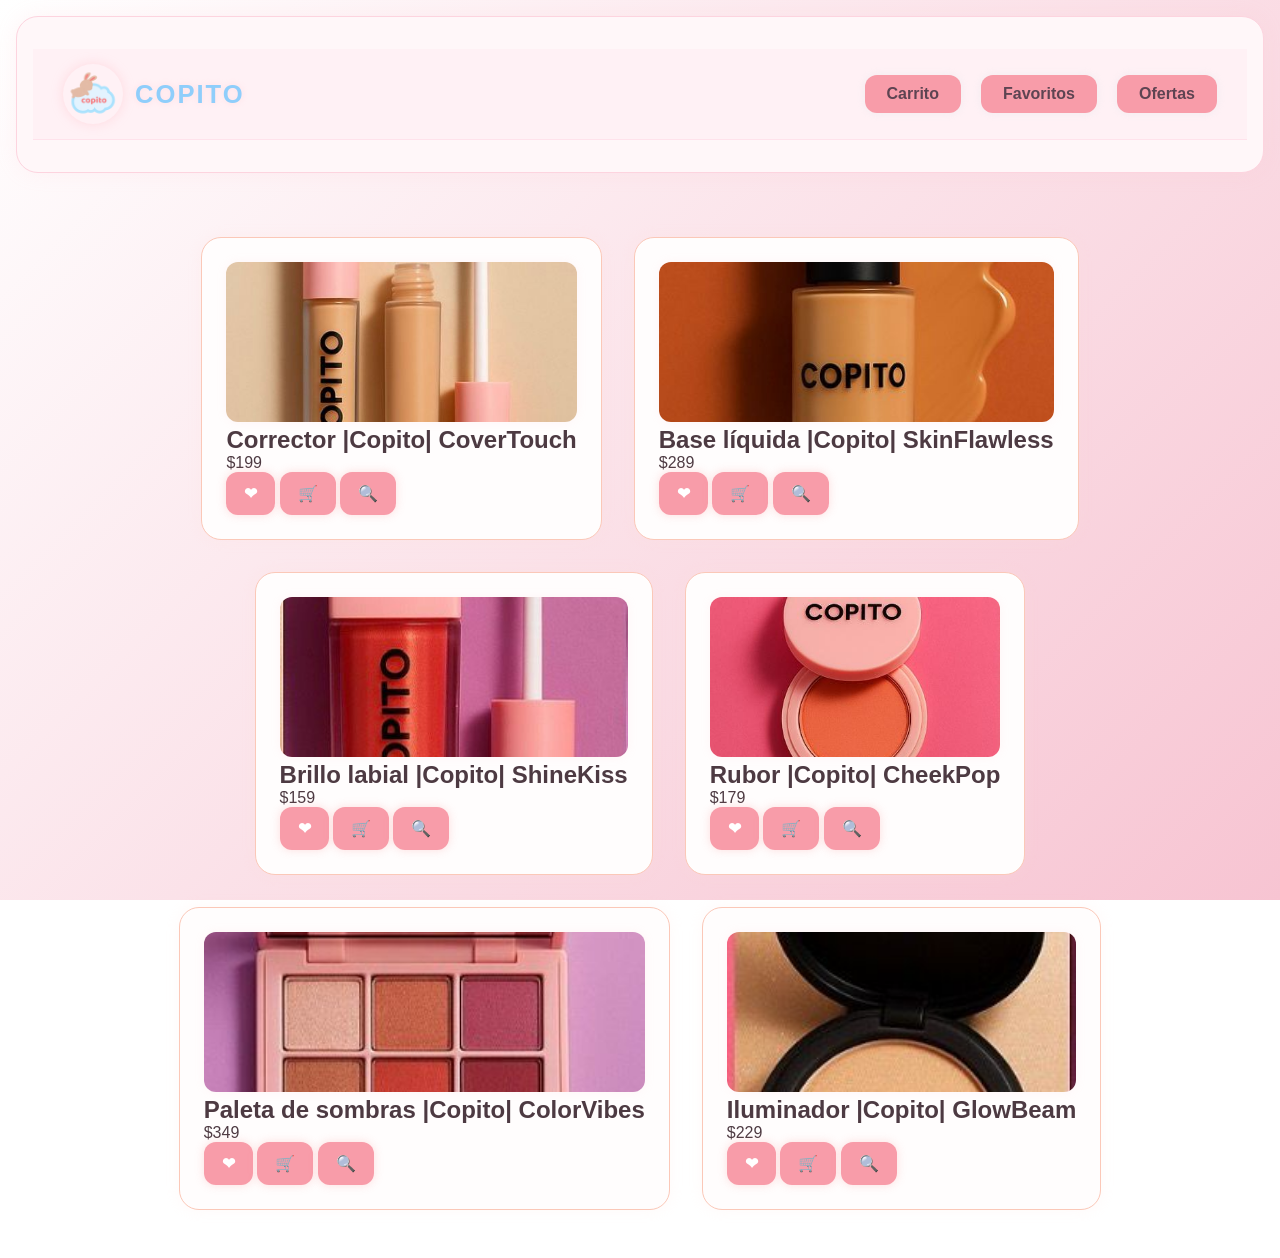
<file: index.html>
<!DOCTYPE html>
<html lang="es">
<head>
  <meta charset="UTF-8" />
  <meta name="viewport" content="width=device-width, initial-scale=1.0"/>
  <title>COPITO | Inicio</title>
  <link rel="stylesheet" href="estilos.css">
</head>
<body>
  <header>
    <div class="nav-container">
      <div class="nav-logo-container">
        <img src="logo.png" alt="Logo Nature" class="logo">
        <h1 class="logo-title">COPITO</h1>
      </div>
      <nav>
        <a href="carrito.html">Carrito</a>
        <a href="favoritos.html">Favoritos</a>
        <a href="ofertas.html">Ofertas</a>
      </nav>
    </div>
  </header>

  <main class="productos" id="contenedor-productos"></main>

  <script>
    let productos = [
      
  {
    nombre: "Corrector |Copito| CoverTouch",
    precio: 199,
    imagen: "copito_img_1.jpg",
    descripcion: "Cobertura ligera con acabado natural en tono beige claro."
  },
  {
    nombre: "Base líquida |Copito| SkinFlawless",
    precio: 289,
    imagen: "copito_img_2.jpg",
    descripcion: "Base de larga duración para un acabado cálido."
  },
  {
    nombre: "Brillo labial |Copito| ShineKiss",
    precio: 159,
    imagen: "copito_img_3.jpg",
    descripcion: "Rubor en polvo tono coral vibrante con empaque rosa."
  },
  {
    nombre: "Rubor |Copito| CheekPop",
    precio: 179,
    imagen: "copito_img_4.jpg",
    descripcion: "Polvo iluminador suave para resplandor natural."
  },
  {
    nombre: "Paleta de sombras |Copito| ColorVibes",
    precio: 349,
    imagen: "copito_img_5.jpg",
    descripcion: "Brillo labial intenso con pigmento rojizo metálico."
  },
  {
    nombre: "Iluminador |Copito| GlowBeam",
    precio: 229,
    imagen: "copito_img_6.jpg",
    descripcion: "9 tonos cálidos y morados para looks románticos y modernos."
  }
];

  

    // Agregar productos personalizados guardados desde productos.html
    const personalizados = JSON.parse(localStorage.getItem('productos')) || [];
    personalizados.forEach(p => {
      const yaExiste = productos.some(prod => prod.nombre === p.nombre && prod.precio == p.precio);
      if (!yaExiste) productos.push(p);
    });

    const contenedor = document.getElementById('contenedor-productos');

    productos.forEach(producto => {
      const card = document.createElement('div');
      card.className = 'producto';
      const nombreURL = encodeURIComponent(producto.nombre);
      card.innerHTML = `
        <img src="${producto.imagen}" alt="${producto.nombre}">
        <h2>${producto.nombre}</h2>
        <p>$${producto.precio}</p>
        <div class="botones-acciones">
          <button onclick='agregarAFavoritos(${JSON.stringify(producto)})'>❤</button>
          <button onclick='agregarAlCarrito(${JSON.stringify(producto)})'>🛒</button>
          <button onclick='verDetalles("${nombreURL}")'>🔍</button>
        </div>
      `;
      contenedor.appendChild(card);
    });

    function agregarAlCarrito(producto) {
      let carrito = JSON.parse(localStorage.getItem('carrito')) || [];
      carrito.push(producto);
      localStorage.setItem('carrito', JSON.stringify(carrito));
      agregarNotificacion(`Agregaste "${producto.nombre}" al carrito`);
      alert(`${producto.nombre} agregado al carrito`);
    }

    function agregarAFavoritos(producto) {
      let favoritos = JSON.parse(localStorage.getItem('favoritos')) || [];
      favoritos.push(producto);
      localStorage.setItem('favoritos', JSON.stringify(favoritos));
      agregarNotificacion(`Añadiste "${producto.nombre}" a favoritos`);
      alert(`${producto.nombre} añadido a favoritos`);
    }

    function agregarNotificacion(mensaje) {
      let notificaciones = JSON.parse(localStorage.getItem('notificaciones')) || [];
      const nueva = {
        titulo: "Notificación de NATURE",
        mensaje,
        fecha: new Date().toLocaleString(),
        leida: false
      };
      notificaciones.unshift(nueva);
      localStorage.setItem('notificaciones', JSON.stringify(notificaciones));
    }

    function verDetalles(nombreProducto) {
      window.location.href = `detalle.html?nombre=${nombreProducto}`;
    }
  </script>
</body>
</html>
</file>
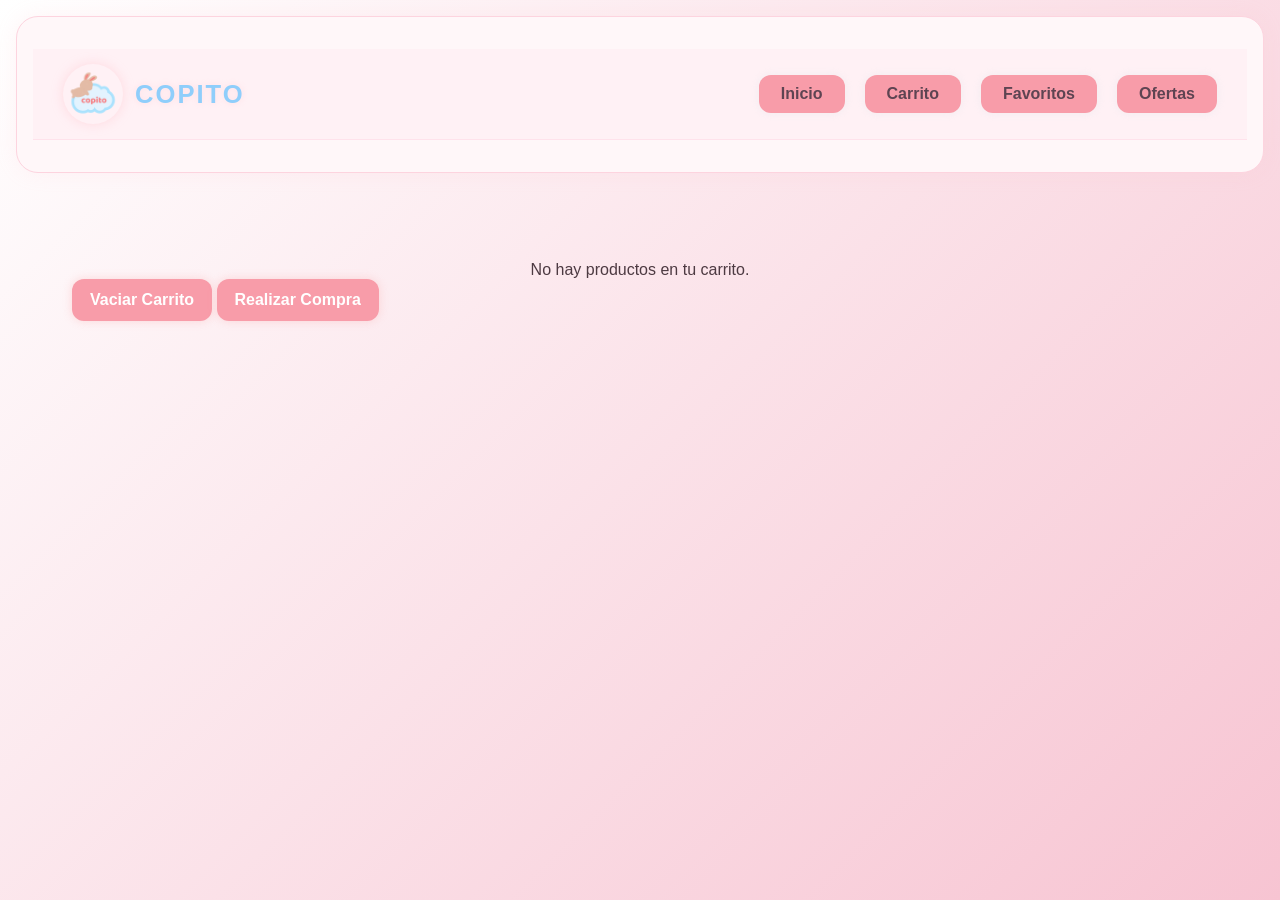
<file: carrito.html>
<!DOCTYPE html>
<html lang="es">
<head>
  <meta charset="UTF-8" />
  <meta name="viewport" content="width=device-width, initial-scale=1.0"/>
  <title>COPITO | Carrito</title>
  <link rel="stylesheet" href="estilos.css">
</head>
<body>
  <header>
    <div class="nav-container">
      <div class="nav-logo-container">
        <img src="logo.png" alt="Logo Nature" class="logo">
        <h1 class="logo-title">COPITO</h1>
      </div>
      <nav>
        <a href="index.html">Inicio</a>
        <a href="carrito.html">Carrito</a>
        <a href="favoritos.html">Favoritos</a>
        <a href="ofertas.html">Ofertas</a>
      </nav>
    </div>
  </header>

  <main>
    <section id="lista-carrito" class="productos"></section>
    <div id="total" class="total"></div>

    <div class="acciones">
      <button onclick="vaciarCarrito()">Vaciar Carrito</button>
      <button onclick="irAFormulario()">Realizar Compra</button>
    </div>
  </main>

  <script>
    let carrito = JSON.parse(localStorage.getItem('carrito')) || [];

    function mostrarCarrito() {
      const lista = document.getElementById('lista-carrito');
      const totalBox = document.getElementById('total');

      if (carrito.length === 0) {
        lista.innerHTML = "<p>No hay productos en tu carrito.</p>";
        totalBox.innerHTML = "";
        return;
      }

      lista.innerHTML = "";
      let total = 0;

      carrito.forEach((producto, index) => {
        total += producto.precio;

        const card = document.createElement('div');
        card.className = "producto";
        card.innerHTML = `
          <img src="${producto.imagen}" alt="${producto.nombre}">
          <h2>${producto.nombre}</h2>
          <p>$${producto.precio}</p>
          <button onclick="eliminarProducto(${index})">❌ Eliminar</button>
        `;
        lista.appendChild(card);
      });

      totalBox.innerHTML = `<h3>Total a pagar: $${total}</h3>`;
    }

    function eliminarProducto(index) {
      carrito.splice(index, 1);
      localStorage.setItem('carrito', JSON.stringify(carrito));
      mostrarCarrito();
    }

    function vaciarCarrito() {
      carrito = [];
      localStorage.removeItem('carrito');
      mostrarCarrito();
    }

    function irAFormulario() {
      if (carrito.length === 0) {
        alert("Tu carrito está vacío");
        return;
      }

      window.location.href = "formulario.html";
    }

    mostrarCarrito();
  </script>
</body>
</html>
</file>
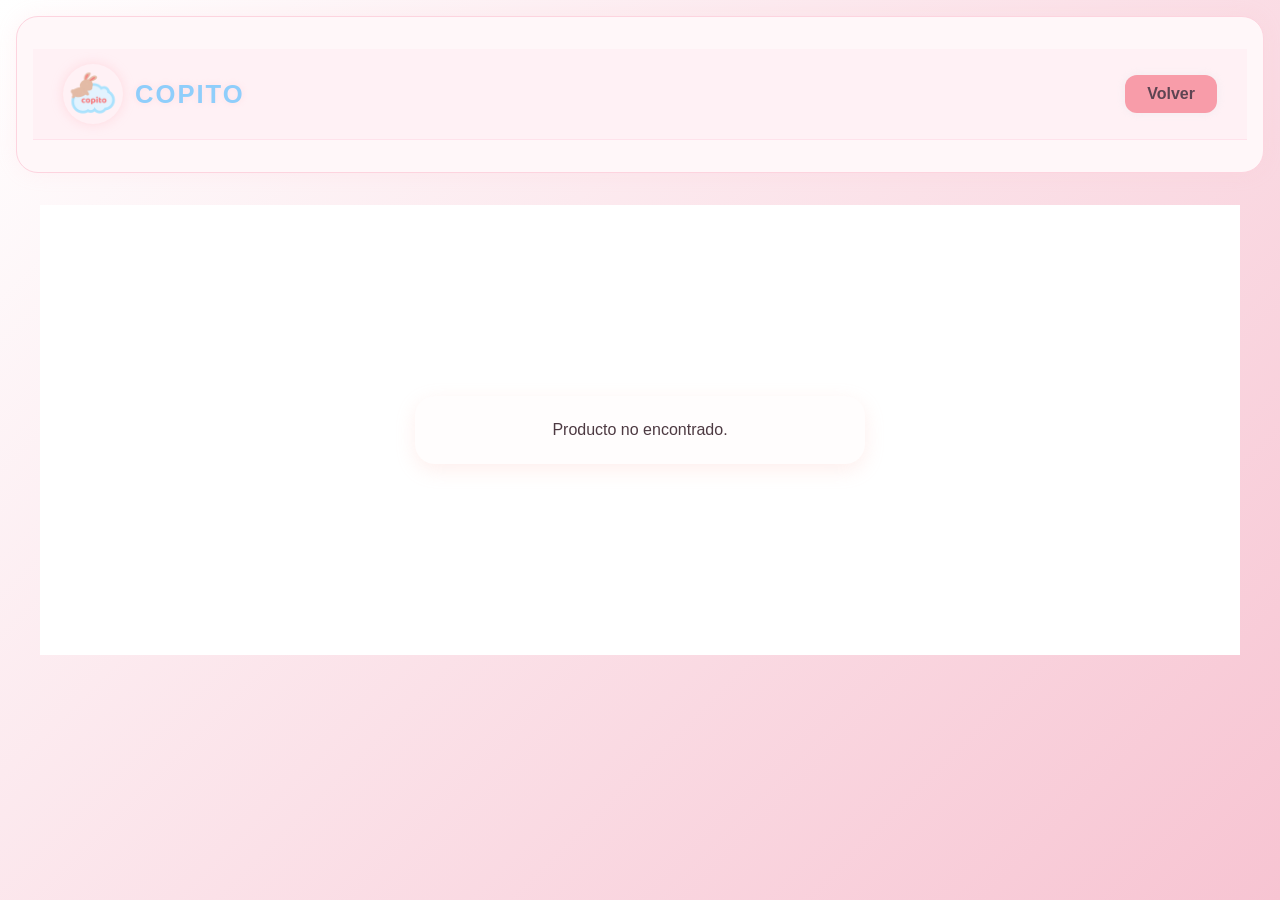
<file: detalle.html>
<!DOCTYPE html>
<html lang="es">
<head>
  <meta charset="UTF-8">
  <title>Detalle del Producto | COPITO</title>
  <link rel="stylesheet" href="estilos.css">

</head>
<body>

  <header>
    <div class="nav-container">
      <div class="nav-logo-container">
        <img src="logo.png" alt="Logo Nature" class="logo">
        <h1 class="logo-title">COPITO</h1>
      </div>
      <nav>
        <a href="index.html" class="active">Volver</a>
      </nav>
    </div>
  </header>
 


  <main class="detalle-container">
    <div class="detalle-card" id="detalle">
      <!-- Se cargará aquí el producto -->
    </div>
  </main>

  <script>
    const params = new URLSearchParams(window.location.search);
    const nombreProducto = decodeURIComponent(params.get('nombre'));

    const base = [
    
  {
    nombre: "Corrector |Copito| CoverTouch",
    precio: 120,
    imagen: "copito_img_1.jpg",
    descripcion: "Oculta imperfecciones, ojeras y enrojecimiento al instante con una fórmula cremosa de alta cobertura. Su aplicador suave permite una aplicación precisa y uniforme. Ideal para todo tipo de piel."
  },
  {
    nombre: "Base líquida |Copito| SkinFlawless",
    precio: 135,
    imagen: "copito_img_2.jpg",
    descripcion: "Base líquida de larga duración con acabado natural y luminoso. Su textura ligera se adapta al tono de tu piel dejando un efecto piel de porcelana sin sensación pesada."
  },
  {
    nombre: "Brillo labial |Copito| ShineKiss",
    precio: 95,
    imagen: "copito_img_3.jpg",
    descripcion: "Brillo labial ultra brillante con color intenso. Hidrata y da volumen a los labios con una textura ligera y no pegajosa. ¡Besa con estilo!"
  },
  {
    nombre: "Rubor |Copito| CheekPop",
    precio: 110,
    imagen: "copito_img_4.jpg",
    descripcion: "Dale vida a tu rostro con este rubor en tonos vibrantes. Su fórmula sedosa se difumina fácilmente, dejando un acabado radiante y juvenil en tus mejillas."
  },
  {
    nombre: "Paleta de sombras |Copito| ColorVibes",
    precio: 89,
    imagen: "copito_img_5.jpg",
    descripcion: "Explora tu creatividad con esta paleta de 9 tonos vibrantes. Texturas mate y satinadas ideales para looks de día y noche. ¡Haz que tus ojos hablen!"
  },
  {
    nombre: "Iluminador |Copito| GlowBeam",
    precio: 160,
    imagen: "copito_img_6.jpg",
    descripcion: "Aporta luz a tu rostro con este iluminador de alto brillo. Perfecto para resaltar pómulos, nariz y arco de Cupido con un efecto glow irresistible."
  }
];

  

    const personalizados = JSON.parse(localStorage.getItem('productos')) || [];
    const todos = [...base, ...personalizados];
    const producto = todos.find(p => p.nombre === nombreProducto);
    const detalleDiv = document.getElementById('detalle');

    if (producto) {
      detalleDiv.innerHTML = `
        <img src="${producto.imagen}" alt="${producto.nombre}">
        <h2>${producto.nombre}</h2>
        <p class="precio">Precio: $${producto.precio}</p>
        <p>${producto.descripcion}</p>
        <div class="cantidad">
          <label for="cantidad">Cantidad:</label>
          <input type="number" id="cantidad" value="1" min="1">
          <button onclick='agregarAlCarrito(${JSON.stringify(producto)})'>Comprar</button>
        </div>
      `;
    } else {
      detalleDiv.innerHTML = `<p>Producto no encontrado.</p>`;
    }

    function agregarAlCarrito(producto) {
      const cantidad = parseInt(document.getElementById('cantidad').value) || 1;
      let carrito = JSON.parse(localStorage.getItem('carrito')) || [];
      for (let i = 0; i < cantidad; i++) carrito.push(producto);
      localStorage.setItem('carrito', JSON.stringify(carrito));
      alert("Producto agregado al carrito.");
    }
  </script>

</body>
</html>
</file>
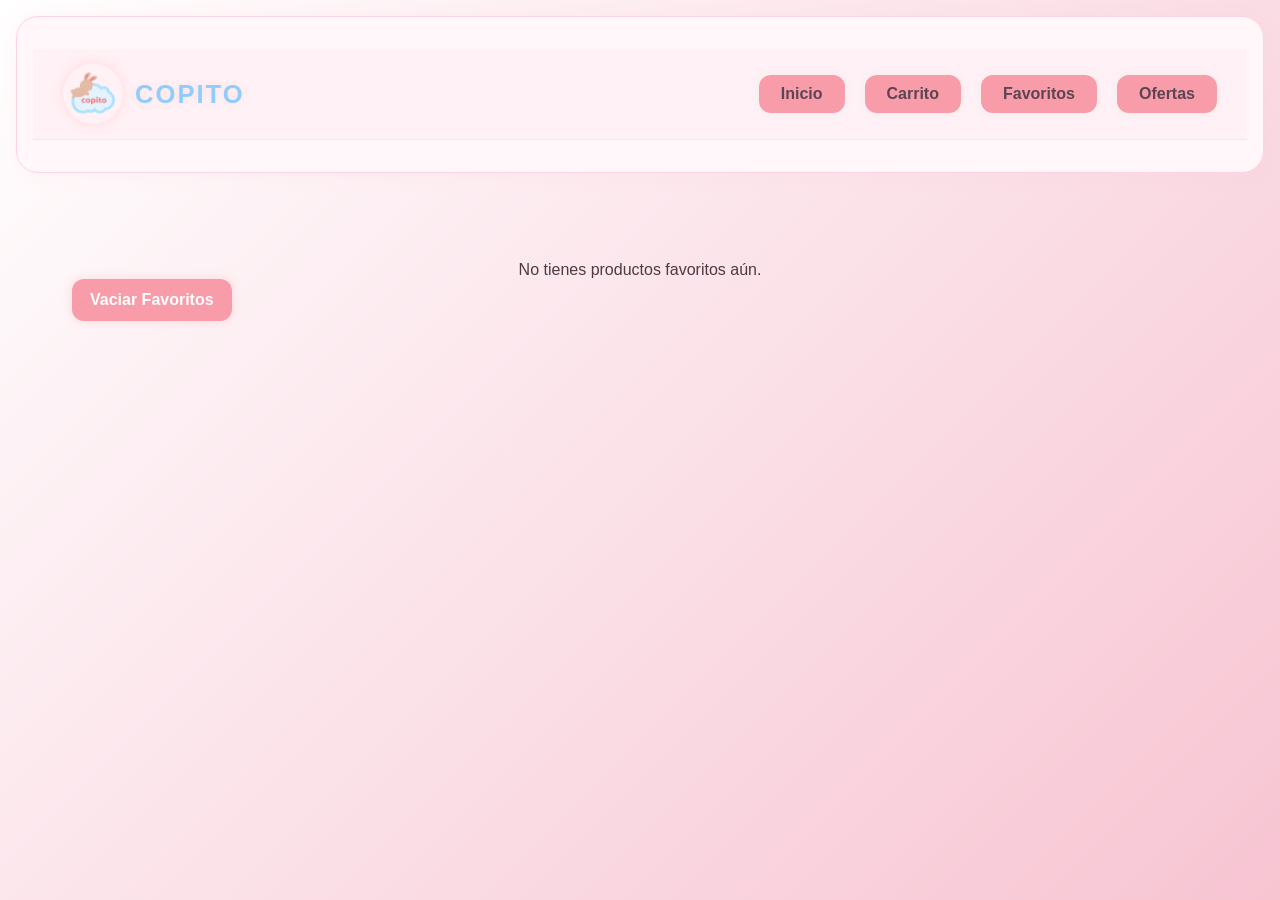
<file: favoritos.html>
<!DOCTYPE html>
<html lang="es">
<head>
  <meta charset="UTF-8" />
  <meta name="viewport" content="width=device-width, initial-scale=1.0"/>
  <title>COPITO | Favoritos</title>
  <link rel="stylesheet" href="estilos.css">
</head>
<body>
  <header>
  <div class="nav-container">
    <div class="nav-logo-container">
      <img src="logo.png" alt="Logo Nature" class="logo">
      <h1 class="logo-title">COPITO</h1>
    </div>
    <nav>
     <a href="index.html">Inicio</a>
      <a href="carrito.html">Carrito</a>
      <a href="favoritos.html">Favoritos</a>
      <a href="ofertas.html">Ofertas</a>
    </nav>
  </div>
</header>


  <main>
    <section id="lista-favoritos" class="productos"></section>

    <div class="acciones">
      <button onclick="vaciarFavoritos()">Vaciar Favoritos</button>
    </div>
  </main>

  <script>
    let favoritos = JSON.parse(localStorage.getItem('favoritos')) || [];

    function mostrarFavoritos() {
      const lista = document.getElementById('lista-favoritos');

      if (favoritos.length === 0) {
        lista.innerHTML = "<p>No tienes productos favoritos aún.</p>";
        return;
      }

      lista.innerHTML = "";
      favoritos.forEach((producto, index) => {
        const card = document.createElement('div');
        card.className = "producto";
        card.innerHTML = `
          <img src="${producto.imagen}" alt="${producto.nombre}">
          <h2>${producto.nombre}</h2>
          <p>$${producto.precio}</p>
          <button onclick="agregarAlCarrito(${index})">Agregar al carrito</button>
          <button onclick="eliminarFavorito(${index})">❌ Eliminar</button>
        `;
        lista.appendChild(card);
      });
    }

    function agregarAlCarrito(index) {
      const producto = favoritos[index];
      let carrito = JSON.parse(localStorage.getItem('carrito')) || [];
      carrito.push(producto);
      localStorage.setItem('carrito', JSON.stringify(carrito));
      alert(`${producto.nombre} agregado al carrito`);
    }

    function eliminarFavorito(index) {
      favoritos.splice(index, 1);
      localStorage.setItem('favoritos', JSON.stringify(favoritos));
      mostrarFavoritos();
    }

    function vaciarFavoritos() {
      favoritos = [];
      localStorage.removeItem('favoritos');
      mostrarFavoritos();
    }

    mostrarFavoritos();
  </script>
</body>
</html>
</file>
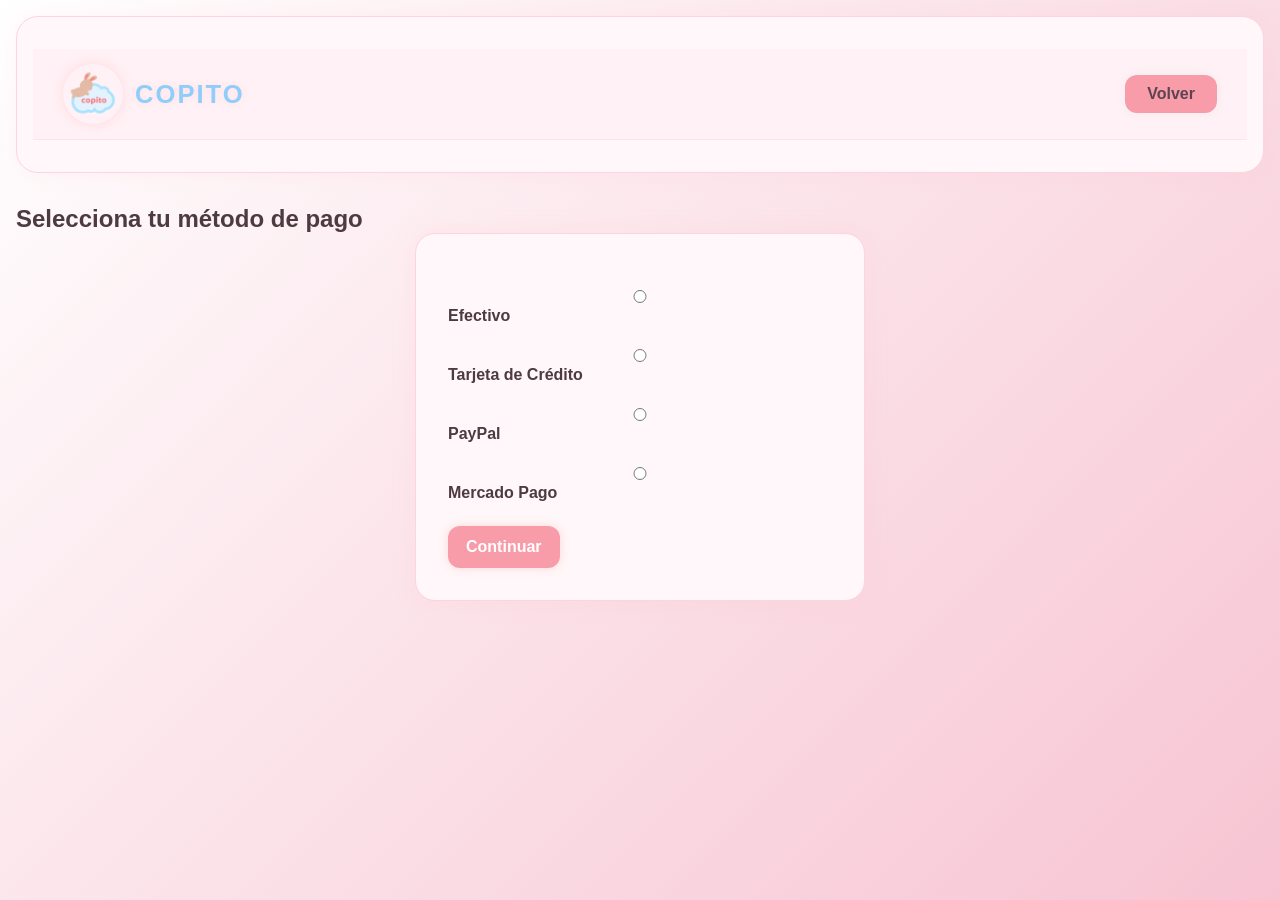
<file: formulario.html>
<!DOCTYPE html>
<html lang="es">
<head>
  <meta charset="UTF-8">
  <meta name="viewport" content="width=device-width, initial-scale=1.0">
  <title>PAGO | COPITO</title>
  <link rel="stylesheet" href="estilos.css">
</head>
<body>
  <header>
  <div class="nav-container">
    <div class="nav-logo-container">
      <img src="logo.png" alt="Logo Nature" class="logo">
      <h1 class="logo-title">COPITO</h1>
    </div>
    <nav>
     <a href="carrito.html">Volver</a>
    </nav>
  </div>
</header>
<body>
  <div class="contenedor-pago">
    <h2>Selecciona tu método de pago</h2>

    <!-- Selección de método -->
    <form id="formMetodo">
      <label><input type="radio" name="metodo" value="Efectivo" required> Efectivo</label>
      <label><input type="radio" name="metodo" value="Tarjeta"> Tarjeta de Crédito</label>
      <label><input type="radio" name="metodo" value="PayPal"> PayPal</label>
      <label><input type="radio" name="metodo" value="MercadoPago"> Mercado Pago</label>
      <button type="submit">Continuar</button>
    </form>

    <!-- Formulario dinámico que aparece al elegir -->
    <div id="formularioDetalle" class="formulario-detalle" style="display: none;"></div>
  </div>

  <script>
    const formMetodo = document.getElementById("formMetodo");
    const formularioDetalle = document.getElementById("formularioDetalle");

    formMetodo.addEventListener("submit", function (e) {
      e.preventDefault();
      const metodo = document.querySelector('input[name="metodo"]:checked').value;
      mostrarFormulario(metodo);
    });

    function mostrarFormulario(metodo) {
      formularioDetalle.style.display = "block";

      if (metodo === "Efectivo") {
        formularioDetalle.innerHTML = `
          <h3>Pago en Efectivo</h3>
          <p>Presenta este código en tu punto de pago:</p>
          <div class="codigo-barras">|| ||| | |||| || |||</div>
          <button onclick="confirmarCompra('${metodo}')">Confirmar Compra</button>
        `;
      } else if (metodo === "Tarjeta") {
        formularioDetalle.innerHTML = `
          <h3>Pago con Tarjeta</h3>
          <form onsubmit="event.preventDefault(); confirmarCompra('${metodo}')">
            <input type="text" placeholder="Número de tarjeta" required><br>
            <input type="text" placeholder="Nombre del titular" required><br>
            <input type="month" required><br>
            <input type="text" placeholder="CVV" required><br>
            <button type="submit">Confirmar Compra</button>
          </form>
        `;
      } else if (metodo === "PayPal") {
        formularioDetalle.innerHTML = `
          <h3>Pago con PayPal</h3>
          <form onsubmit="event.preventDefault(); confirmarCompra('${metodo}')">
            <input type="email" placeholder="Correo PayPal" required><br>
            <button type="submit">Confirmar Compra</button>
          </form>
        `;
      } else if (metodo === "MercadoPago") {
        formularioDetalle.innerHTML = `
          <h3>Pago con Mercado Pago</h3>
          <form onsubmit="event.preventDefault(); confirmarCompra('${metodo}')">
            <input type="email" placeholder="Correo Mercado Pago" required><br>
            <button type="submit">Confirmar Compra</button>
          </form>
        `;
      }
    }

    function confirmarCompra(metodo) {
      const carrito = JSON.parse(localStorage.getItem("carrito")) || [];
      if (carrito.length === 0) {
        alert("Tu carrito está vacío.");
        return;
      }

      // Guardar en historial
      let historial = JSON.parse(localStorage.getItem("historialCompras")) || [];
      historial = [...carrito, ...historial];
      localStorage.setItem("historialCompras", JSON.stringify(historial));

      // Guardar notificación
      let notificaciones = JSON.parse(localStorage.getItem("notificaciones")) || [];
      const nueva = {
        titulo: "Copito",
        mensaje: "Compra realizada con método: " + metodo,
        fecha: new Date().toLocaleString(),
        leida: false
      };
      notificaciones.unshift(nueva);
      localStorage.setItem("notificaciones", JSON.stringify(notificaciones));

      // Limpiar carrito
      localStorage.removeItem("carrito");

      alert("¡Compra realizada con éxito!");
      window.location.href = "carrito.html";
    }
  </script>
</body>
</html>
</file>
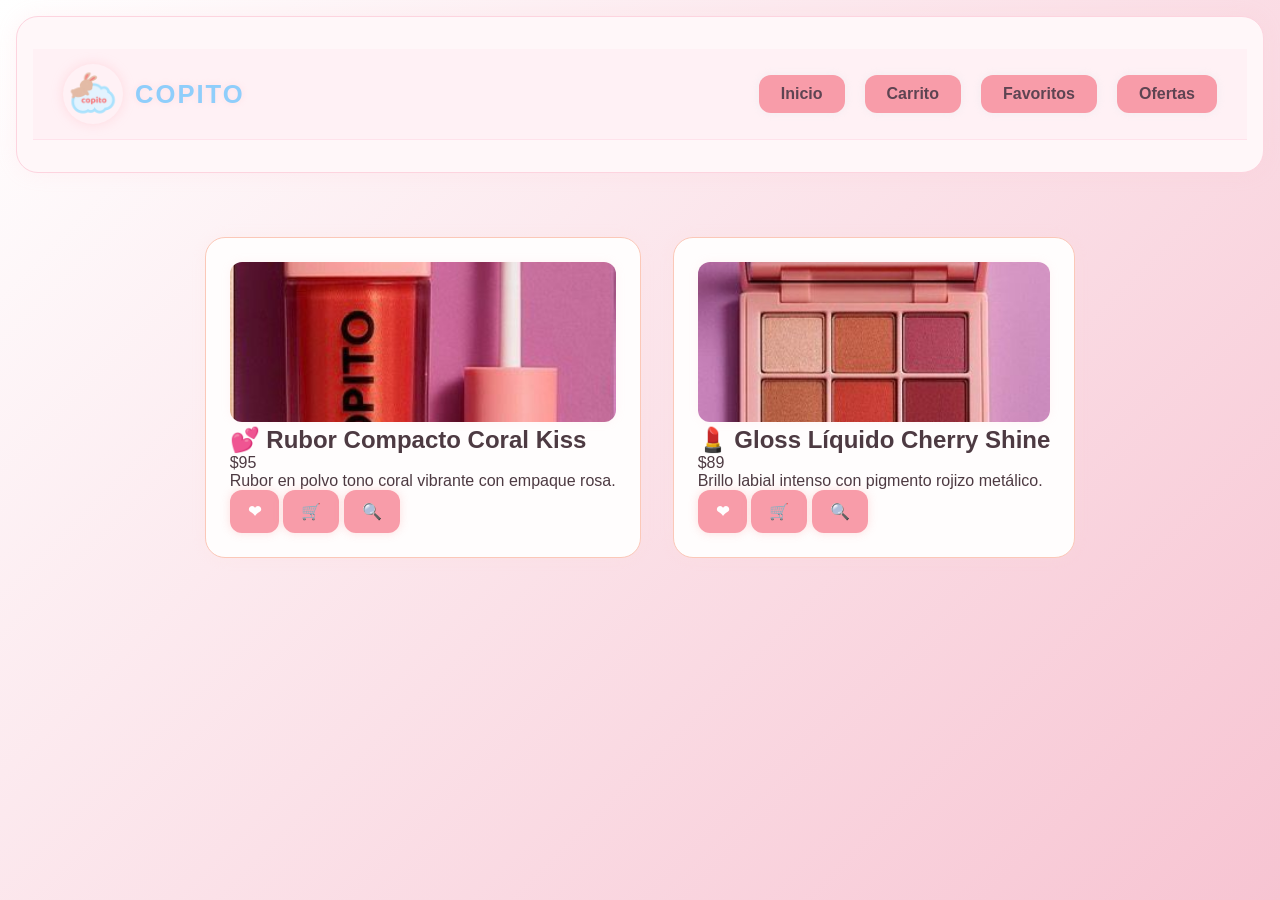
<file: ofertas.html>
<!DOCTYPE html>
<html lang="es">
<head>
  <meta charset="UTF-8" />
  <meta name="viewport" content="width=device-width, initial-scale=1.0"/>
  <title>COPITO | Ofertas</title>
  <link rel="stylesheet" href="estilos.css">
  
</head>
<body>
  <header>
    <div class="nav-container">
      <div class="nav-logo-container">
        <img src="logo.png" alt="Logo Copito" class="logo">
        <h1 class="logo-title">COPITO</h1>
      </div>
      <nav>
        <a href="inicio.html">Inicio</a>
        <a href="carrito.html">Carrito</a>
        <a href="favoritos.html">Favoritos</a>
        <a href="ofertas.html">Ofertas</a>
      </nav>
    </div>
  </header>

  <main class="productos" id="contenedor-ofertas"></main>

  <script>
    let productos = [
      {
        nombre: "🧴 Base Líquida Pastel Touch",
        precio: 120,
        imagen: "copito_img_1.jpg",
        descripcion: "Cobertura ligera con acabado natural en tono beige claro."
      },
      {
        nombre: "🧴 Base Fluida Golden Skin",
        precio: 135,
        imagen: "copito_img_2.jpg",
        descripcion: "Base de larga duración para un acabado cálido."
      },
      {
        nombre: "💕 Rubor Compacto Coral Kiss",
        precio: 95,
        imagen: "copito_img_3.jpg",
        descripcion: "Rubor en polvo tono coral vibrante con empaque rosa."
      },
      {
        nombre: "✨ Iluminador Glow Dust",
        precio: 110,
        imagen: "copito_img_4.jpg",
        descripcion: "Polvo iluminador suave para resplandor natural."
      },
      {
        nombre: "💄 Gloss Líquido Cherry Shine",
        precio: 89,
        imagen: "copito_img_5.jpg",
        descripcion: "Brillo labial intenso con pigmento rojizo metálico."
      },
      {
        nombre: "🎨 Paleta de Sombras Sunset Bloom",
        precio: 160,
        imagen: "copito_img_6.jpg",
        descripcion: "9 tonos cálidos y morados para looks románticos y modernos."
      }
    ];

    // Incluir productos personalizados del localStorage
    const personalizados = JSON.parse(localStorage.getItem('productos')) || [];
    personalizados.forEach(p => {
      const yaExiste = productos.some(prod => prod.nombre === p.nombre && prod.precio == p.precio);
      if (!yaExiste) productos.push(p);
    });

    const contenedor = document.getElementById('contenedor-ofertas');

    // Mostrar solo productos con precio menor o igual a 100
    const ofertas = productos.filter(p => p.precio <= 100);

    ofertas.forEach(producto => {
      const card = document.createElement('div');
      card.className = 'producto';
      const nombreURL = encodeURIComponent(producto.nombre);
      card.innerHTML = `
        <img src="${producto.imagen}" alt="${producto.nombre}">
        <h2>${producto.nombre}</h2>
        <p>$${producto.precio}</p>
        <p class="descripcion">${producto.descripcion}</p>
        <div class="botones-acciones">
          <button onclick='agregarAFavoritos(${JSON.stringify(producto)})'>❤</button>
          <button onclick='agregarAlCarrito(${JSON.stringify(producto)})'>🛒</button>
          <button onclick='verDetalles("${nombreURL}")'>🔍</button>
        </div>
      `;
      contenedor.appendChild(card);
    });

    function agregarAlCarrito(producto) {
      let carrito = JSON.parse(localStorage.getItem('carrito')) || [];
      carrito.push(producto);
      localStorage.setItem('carrito', JSON.stringify(carrito));
      agregarNotificacion(`Agregaste "${producto.nombre}" al carrito`);
      alert(`${producto.nombre} agregado al carrito`);
    }

    function agregarAFavoritos(producto) {
      let favoritos = JSON.parse(localStorage.getItem('favoritos')) || [];
      favoritos.push(producto);
      localStorage.setItem('favoritos', JSON.stringify(favoritos));
      agregarNotificacion(`Añadiste "${producto.nombre}" a favoritos`);
      alert(`${producto.nombre} añadido a favoritos`);
    }

    function agregarNotificacion(mensaje) {
      let notificaciones = JSON.parse(localStorage.getItem('notificaciones')) || [];
      const nueva = {
        titulo: "Notificación de COPITO",
        mensaje,
        fecha: new Date().toLocaleString(),
        leida: false
      };
      notificaciones.unshift(nueva);
      localStorage.setItem('notificaciones', JSON.stringify(notificaciones));
    }

    function verDetalles(nombreProducto) {
      window.location.href = `detalle.html?nombre=${nombreProducto}`;
    }
  </script>
</body>
</html>
</file>
<file: estilos.css>
/* nature-extremo.css */
/* -----------------------------------------------
   Estilo visual orgánico, limpio y natural
-------------------------------------------------*/

/* Reset y base */
* {
  margin: 0;
  padding: 0;
  box-sizing: border-box;
}

body {
  font-family: 'Segoe UI', Tahoma, Geneva, Verdana, sans-serif;
  background: linear-gradient(135deg, #ffffff, #f7c4d2);
  color: #4d3a42;
  padding: 1rem;
  background-attachment: fixed;
  overflow-x: hidden;
}

/* Animaciones base */
@keyframes fadeIn {
  from { opacity: 0; }
  to { opacity: 1; }
}

@keyframes float {
  0%, 100% { transform: translateY(0); }
  50% { transform: translateY(-5px); }
}

/* Encabezado */
header {
  background: #fff7f9;
  padding: 2rem 1rem;
  margin-bottom: 2rem;
  border-radius: 22px;
  text-align: center;
  border: 1px solid #fdd4df;
  box-shadow: 0 0 20px rgba(255, 192, 203, 0.15);
  animation: fadeIn 1s ease-in-out;
}

header h1 {
  font-size: 2.4rem;
  color: #e36387;
  letter-spacing: 2px;
  text-shadow: 0 0 5px rgba(255, 182, 193, 0.3);
}

/* Barra de navegación */
.nav-container {
  display: flex;
  align-items: center;
  justify-content: space-between;
  background: #fff1f5;
  padding: 15px 30px;
  border-bottom: 1px solid #ffe2eb;
  position: sticky;
  top: 0;
  z-index: 1000;
}

.nav-logo-container {
  display: flex;
  align-items: center;
  gap: 12px;
}

.logo {
  width: 60px;
  height: 60px;
  object-fit: cover;
  border-radius: 50%;
  box-shadow: 0 0 12px rgba(255, 182, 193, 0.4);
  transition: transform 0.3s ease-in-out;
}

.logo:hover {
  transform: scale(1.1) rotate(3deg);
}

.logo-title {
  font-size: 1.6rem;
  font-weight: 800;
  color: #8fcefb;
  text-shadow: 0 0 6px rgba(255, 182, 193, 0.3);
}

nav {
  display: flex;
  gap: 20px;
}

nav a {
  text-decoration: none;
  color: #5e4452;
  padding: 10px 22px;
  border-radius: 12px;
  background: #f89ca9;
  box-shadow: 0 0 10px rgba(184, 221, 225, 0.2);
  transition: all 0.3s ease;
  font-weight: 600;
}

nav a:hover {
  background: #e36387;
  color: white;
  box-shadow: 0 0 18px rgba(110, 203, 212, 0.5);
}

/* Main */
main {
  max-width: 1200px;
  margin: auto;
  padding: 2rem;
  animation: fadeIn 1.5s ease;
}

/* Secciones visuales */
.productos, .lista, .opciones {
  display: flex;
  flex-wrap: wrap;
  gap: 2rem;
  justify-content: center;
  margin-top: 1.5rem;
}

.producto, .item-carrito, .item-favorito, .usuario, .metodo-guardado, .opcion, .notificacion {
  background: #fffdfd;
  border: 1px solid #fbc8b8;
  border-radius: 20px;
  padding: 1.5rem;
  box-shadow: 0 0 15px rgba(255, 224, 222, 0.2);
  transition: transform 0.3s ease, box-shadow 0.3s ease;
  animation: float 4s ease-in-out infinite;
}

.producto:hover,
.opcion:hover,
.item-carrito:hover,
.item-favorito:hover,
.usuario:hover {
  transform: scale(1.05);
  box-shadow: 0 0 30px rgba(252, 173, 166, 0.3);
}

/* Imágenes */
.producto img,
.item-carrito img,
.item-favorito img {
  width: 100%;
  height: 160px;
  object-fit: cover;
  border-radius: 12px;
  box-shadow: 0 0 10px rgba(255, 192, 203, 0.15);
}

/* Botones */
button {
  padding: 12px 18px;
  border: none;
  border-radius: 12px;
  font-weight: bold;
  font-size: 1rem;
  cursor: pointer;
  background: #f89ca9;
  color: #fff;
  box-shadow: 0 0 10px rgba(250, 150, 150, 0.3);
  transition: all 0.3s ease-in-out;
}

button:hover {
  background: #e36387;
  box-shadow: 0 0 20px #e36387;
  transform: scale(1.05);
}

/* Formularios */
form {
  background: #fff7f9;
  border: 1px solid #fdd4df;
  padding: 2rem;
  border-radius: 20px;
  box-shadow: 0 0 25px rgba(255, 182, 193, 0.15);
  max-width: 450px;
  margin: auto;
}

form label {
  display: block;
  margin-top: 1rem;
  font-weight: bold;
  color: #4d3a42;
}

form input,
form select {
  width: 100%;
  padding: 10px;
  margin-top: 8px;
  border-radius: 10px;
  background-color: #fff;
  color: #4d3a42;
  border: 1px solid #fdd4df;
  transition: border 0.2s ease;
}

form input:focus,
form select:focus {
  outline: none;
  border: 1px solid #e36387;
  box-shadow: 0 0 8px #fdd4df;
}

form button {
  margin-top: 1.5rem;
}

/* Responsive */
@media (max-width: 768px) {
  .productos,
  .lista,
  .opciones,
  nav {
    flex-direction: column;
    align-items: center;
  }

  nav a {
    margin: 10px 0;
  }
}

/* Detalle container */
.detalle-container {
  display: flex;
  justify-content: center;
  align-items: center;
  padding: 40px 30px;
  background: #fff;
  min-height: 50vh;
}

.detalle-card {
  background: #fffdfd;
  border-radius: 20px;
  padding: 25px;
  box-shadow: 0 6px 20px rgba(252, 173, 166, 0.2);
  max-width: 450px;
  width: 100%;
  text-align: center;
  animation: fadeIn 1s ease-in-out;
}

.detalle-card img {
  width: 100%;
  height: 300px;
  border-radius: 5px;
  margin-bottom: 5px;
}

.detalle-card h2 {
  font-size: 20px;
  color: #e36387;
  margin-bottom: 8px;
}

.detalle-card p {
  font-size: 1rem;
  color: #4d3a42;
}
</file>
